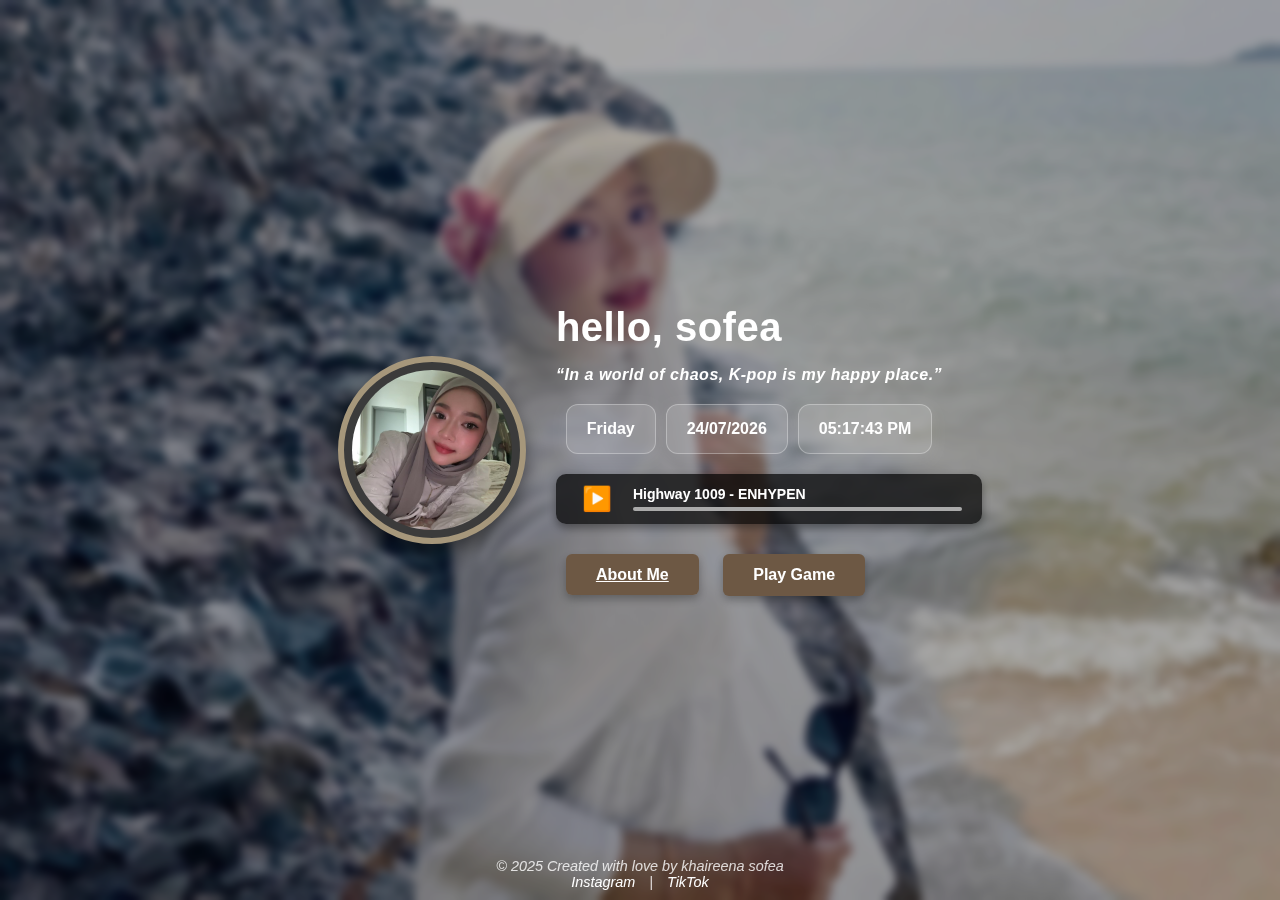
<file: index.html>
<html>
<head>
  <title>SOFEA'S WEBSITE</title>
  <link rel="stylesheet href="style.css>
  <style>
    body, html {
      margin: 0;
      padding: 0;
      height: 100%;
      font-family: 'Poppins', sans-serif;
      overflow: hidden;
    }

    .slideshow {
      position: fixed;
      inset: 0;
      background-size: cover;
      background-position: center;
      transition: background-image 0s;
      z-index: -1;
    }

    .overlay, .game-section {
      position: absolute;
      inset: 0;
      background: rgba(0, 0, 0, 0.3);
      backdrop-filter: blur(5px);
      color: white;
      display: flex;
      flex-direction: column;
      justify-content: center;
      align-items: center;
      text-align: center;
      padding: 20px;
      box-sizing: border-box;
    }

    .intro {
      display: flex;
      align-items: center;
      gap: 30px;
      flex-wrap: wrap;
      justify-content: center;
      text-align: left;
    }

    .tv-frame {
      width: 160px;
      height: 160px;
      background: #3b3b3b;
      border: 6px solid #a6977b;
      border-radius: 50%;
      padding: 8px;
      position: relative;
      box-shadow: 0 10px 20px rgba(0, 0, 0, .5);
      flex-shrink: 0;
    }

    .profile-img {
      width: 100%;
      height: 100%;
      object-fit: cover;
      border-radius: 50%;
    }

    .text-content {
      max-width: 400px;
    }

    h1 {
      font-size: 2.5em;
      margin: 10px 0;
      font-weight: 700;
      letter-spacing: 0.5px;
    }

    .quote {
      font-style: italic;
      font-weight: 700;
      letter-spacing: 0.5px;
      margin-bottom: 20px;
    }

    .flip-clock {
      display: flex;
      gap: 10px;
      margin: 20px 0;
      flex-wrap: wrap;
      justify-content: center;
    }

    .flip-unit {
      background: rgba(255, 255, 255, 0.15);
      padding: 15px 20px;
      border-radius: 12px;
      font-size: 1em;
      font-weight: 700;
      border: 1px solid rgba(255, 255, 255, 0.3);
      box-shadow: 0 4px 15px rgba(255, 255, 255, 0.1);
    }

    .scroll-button {
      background: #6d5844;
      color: #fff;
      padding: 12px 30px;
      font-weight: 600;
      font-size: 1em;
      border: none;
      margin: 10px;
      cursor: pointer;
      font-family: 'Poppins', sans-serif;
      border-radius: 6px;
      box-shadow: 0 4px 10px rgba(0, 0, 0, .3);
    }

    .scroll-button:hover {
      background: #5a4533;
    }

    footer {
      position: absolute;
      bottom: 10px;
      width: 100%;
      text-align: center;
      font-size: .9em;
      color: #ffffffcc;
      font-style: italic;
    }

    /* Mini Player Styles */
    .mini-player {
      margin: 20px auto;
      background-color: rgba(0, 0, 0, 0.7);
      padding: 10px 20px;
      display: flex;
      align-items: center;
      gap: 15px;
      border-radius: 10px;
      width: 100%;
      max-width: 400px;
      box-shadow: 0 4px 10px rgba(0, 0, 0, 0.4);
    }

    .mini-player button {
      background: none;
      border: none;
      color: white;
      font-size: 24px;
      cursor: pointer;
    }

    .mini-player .info {
      flex: 1;
    }

    .mini-player .title {
      font-weight: 600;
      font-size: 14px;
      color: #fff;
    }

    .mini-player .progress-container {
      position: relative;
      height: 4px;
      background: #aaa;
      margin-top: 5px;
      border-radius: 2px;
      overflow: hidden;
    }

    .mini-player .progress {
      height: 100%;
      width: 0%;
      background: #6d5844;
      transition: width 0.2s;
    }

    @media (max-width: 600px) {
      .intro {
        flex-direction: column;
        text-align: center;
      }

      .text-content {
        text-align: center;
      }
    }
  </style>
</head>
<body>

<div class="slideshow" id="slideshow"></div>
<div class="overlay" id="home-section">
  <div class="intro">
    <div class="tv-frame">
      <img src="image/profile.jpg" alt="sofea profile" class="profile-img">
    </div>
    <div class="text-content">
      <h1>hello, sofea</h1>
      <p class="quote">“In a world of chaos, K-pop is my happy place.”</p>
      <div class="flip-clock">
        <div class="flip-unit" id="day">--</div>
        <div class="flip-unit" id="date">--</div>
        <div class="flip-unit" id="time">--</div>
      </div>

      <div class="mini-player">
        <button id="audio-control" onclick="toggleAudio()">▶️</button>
        <div class="info">
          <div class="title">Highway 1009 - ENHYPEN</div>
          <div class="progress-container">
            <div class="progress" id="audio-progress"></div>
          </div>
        </div>
      </div>

    
      <a href="aboutme.html" class="scroll-button">About Me</a>
      <button class="scroll-button" onclick="showGame()">Play Game</button>
    </div>
  </div>
  <footer>
    © 2025 Created with love by khaireena sofea <br>
    <a href="https://www.instagram.com/khaireenaa._" target="_blank" style="color:#fff; text-decoration:none; margin: 0 10px;"> Instagram</a> |
    <a href="https://www.tiktok.com/@justsaery" target="_blank" style="color:#fff; text-decoration:none; margin: 0 10px;"> TikTok</a>
  </footer>
</div>

<div class="game-section" id="game-section" style="display:none; flex-direction: column;">
  <h2>Snake Game</h2>
  <div class="flip-clock">
    <div class="flip-unit" id="day-game">--</div>
    <div class="flip-unit" id="date-game">--</div>
    <div class="flip-unit" id="time-game">--</div>
  </div>

  <canvas id="snakeCanvas" width="300" height="300" style="background:#111; border:2px solid #fff; margin: 20px 0;"></canvas>
  <p id="snake-score" style="color: white; font-weight: bold;">Score: 0</p>

  <button class="scroll-button" onclick="backToHome()">Back to Home</button>
  <footer>
    © 2025 Created with love by khaireena sofea <br>
    <a href="https://www.instagram.com/khaireenaa._" target="_blank" style="color:#fff; text-decoration:none; margin: 0 10px;"> Instagram</a> |
    <a href="https://www.tiktok.com/@justsaery" target="_blank" style="color:#fff; text-decoration:none; margin: 0 10px;"> TikTok</a>
  </footer>
</div>


<audio id="bg-audio" src="audio/ssstik.io_1751530958996.mp3"></audio>

<script>
  const bgList = ["image/background.jpg"];
  let bgIndex = 0;
  const slideshow = document.getElementById("slideshow");

  function changeBg() {
    slideshow.style.backgroundImage = `url('${bgList[bgIndex]}')`;
    bgIndex = (bgIndex + 1) % bgList.length;
  }
  changeBg();
  setInterval(changeBg, 5000);

  function updateTime() {
    const now = new Date();
    const dayName = now.toLocaleDateString('en-GB', { weekday: 'long' });
    const date = now.toLocaleDateString('en-GB');
    const time = now.toLocaleTimeString('en-US', {
      hour: '2-digit',
      minute: '2-digit',
      second: '2-digit'
    });

    document.getElementById("day").textContent = dayName;
    document.getElementById("date").textContent = date;
    document.getElementById("time").textContent = time;

    document.getElementById("day-game").textContent = dayName;
    document.getElementById("date-game").textContent = date;
    document.getElementById("time-game").textContent = time;
  }

  updateTime();
  setInterval(updateTime, 1000);

  const canvas = document.getElementById("snakeCanvas");
  const ctx = canvas.getContext("2d");
  const box = 15;
  let snake = [{ x: 5 * box, y: 5 * box }];
  let food = {
    x: Math.floor(Math.random() * 20) * box,
    y: Math.floor(Math.random() * 20) * box
  };
  let score = 0;
  let direction = "RIGHT";
  let gameInterval;

  document.addEventListener("keydown", (e) => {
    if (e.key === "ArrowLeft" && direction !== "RIGHT") direction = "LEFT";
    else if (e.key === "ArrowUp" && direction !== "DOWN") direction = "UP";
    else if (e.key === "ArrowRight" && direction !== "LEFT") direction = "RIGHT";
    else if (e.key === "ArrowDown" && direction !== "UP") direction = "DOWN";
  });

  function drawGame() {
    ctx.clearRect(0, 0, canvas.width, canvas.height);
    for (let i = 0; i < snake.length; i++) {
      ctx.fillStyle = i === 0 ? "#7CFC00" : "#ADFF2F";
      ctx.fillRect(snake[i].x, snake[i].y, box, box);
    }

    ctx.fillStyle = "#FF6347";
    ctx.fillRect(food.x, food.y, box, box);

    let headX = snake[0].x;
    let headY = snake[0].y;

    if (direction === "LEFT") headX -= box;
    if (direction === "RIGHT") headX += box;
    if (direction === "UP") headY -= box;
    if (direction === "DOWN") headY += box;

    if (headX === food.x && headY === food.y) {
      score++;
      document.getElementById("snake-score").textContent = "Score: " + score;
      food = {
        x: Math.floor(Math.random() * 20) * box,
        y: Math.floor(Math.random() * 20) * box
      };
    } else {
      snake.pop();
    }

    if (
      headX < 0 || headY < 0 || headX >= canvas.width || headY >= canvas.height ||
      snake.some((seg) => seg.x === headX && seg.y === headY)
    ) {
      clearInterval(gameInterval);
      alert("Game Over! Your score: " + score);
      backToHome();
      return;
    }

    let newHead = { x: headX, y: headY };
    snake.unshift(newHead);
  }

  function showGame() {
    document.getElementById("home-section").style.display = "none";
    document.getElementById("game-section").style.display = "flex";
    snake = [{ x: 5 * box, y: 5 * box }];
    score = 0;
    direction = "RIGHT";
    document.getElementById("snake-score").textContent = "Score: 0";
    clearInterval(gameInterval);
    gameInterval = setInterval(drawGame, 150);
  }

  function backToHome() {
    document.getElementById("game-section").style.display = "none";
    document.getElementById("home-section").style.display = "flex";
    clearInterval(gameInterval);
  }

  const audio = document.getElementById("bg-audio");
  const audioBtn = document.getElementById("audio-control");
  const progressBar = document.getElementById("audio-progress");

  function toggleAudio() {
    if (audio.paused) {
      audio.play();
      audioBtn.textContent = "⏸️";
    } else {
      audio.pause();
      audioBtn.textContent = "▶️";
    }
  }

  audio.addEventListener("timeupdate", () => {
    const percent = (audio.currentTime / audio.duration) * 100;
    progressBar.style.width = percent + "%";
  });
</script>

</body>
</html>
</file>
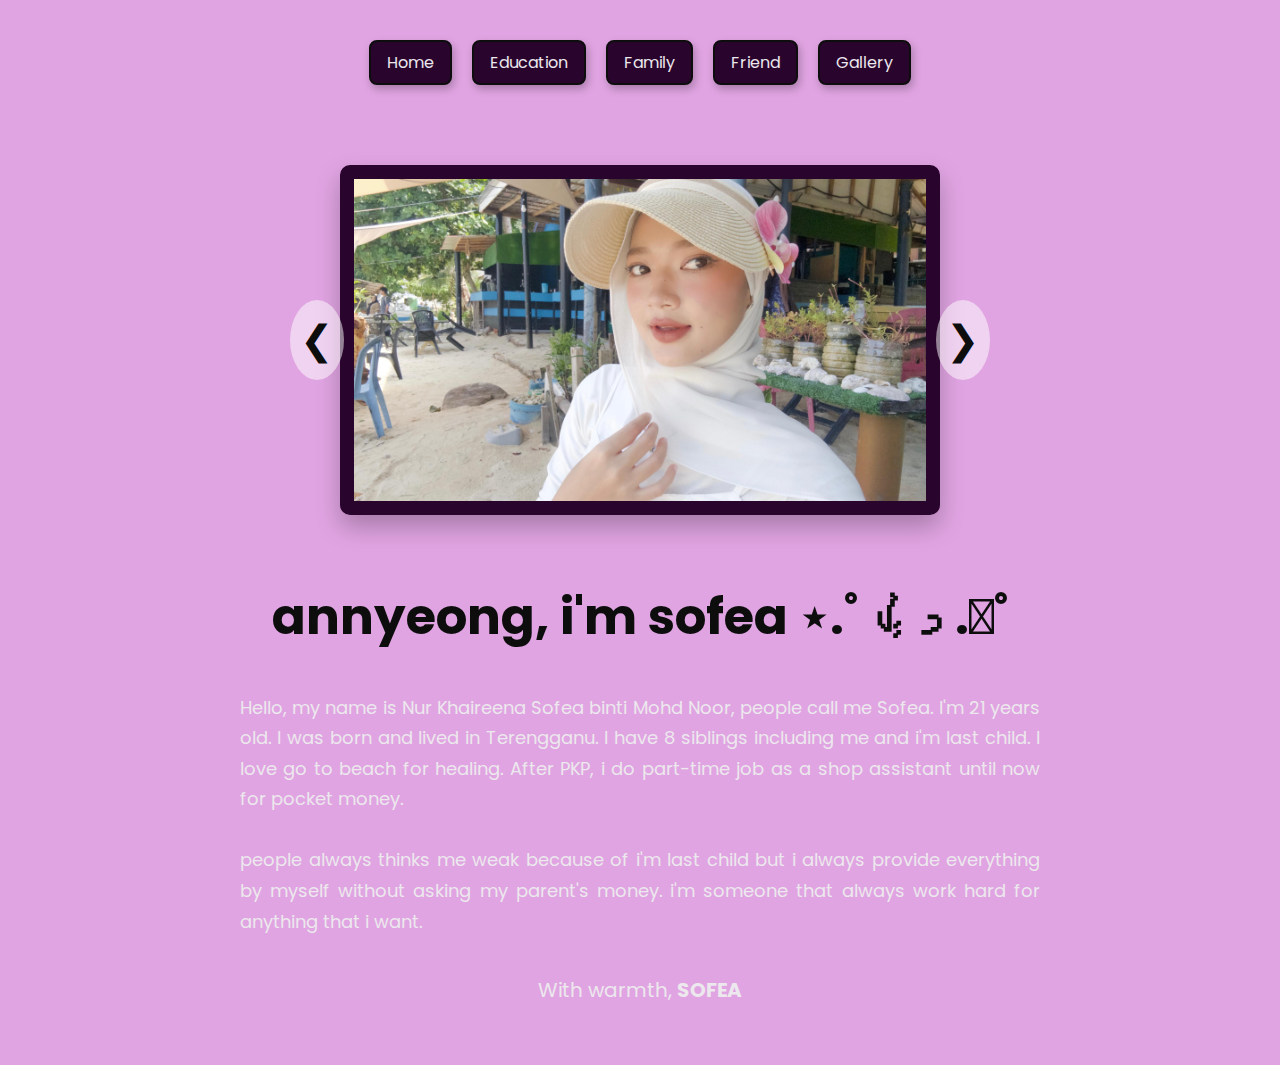
<file: aboutme.html>
<html>
<head>
  <title>about me</title>
  <link href="https://fonts.googleapis.com/css2?family=Poppins:wght@400;600;700&display=swap" rel="stylesheet">
  <style>
    :root {
      --bg-ivory: #e0a4e2;
      --soft-gold: #29052d;
      --warm-brown: #0d0d0d;
      --deep-ivory: #8c7a8d;
      --text-dark: #ece8ed;
    }
    * {
      box-sizing: border-box;
    }
    body {
      margin: 0;
      font-family: 'Poppins', sans-serif;
      background: var(--bg-ivory);
      color: var(--text-dark);
      overflow-x: hidden;
    }
    .top-buttons {
      display: flex;
      justify-content: center;
      flex-wrap: wrap;
      gap: 20px;
      margin: 40px auto;
    }
    .icon-button {
      border: 2px solid var(--warm-brown);
      background: var(--soft-gold);
      border-radius: 8px;
      padding: 8px 16px;
      font-size: 16px;
      color: var(--text-dark);
      text-decoration: none;
      box-shadow: 2px 4px 8px rgba(0,0,0,0.25);
      transition: transform 0.3s ease, 0.3s ease;
    }
    .icon-button:hover {
      background: var(--warm-brown);
      color: var(--deep-ivory);
      transform: scale(1.05);
    }

    .slider-wrapper {
      position: relative;
      overflow: hidden;
      width: 100%;
    }

    .slider {
      display: flex;
      width: 300%;
      transition: transform 0.5s ease-in-out;
    }

    .slide {
      width: 100vw;
      padding: 40px 20px;
      flex-shrink: 0;
      text-align: justify;
      display: flex;
      flex-direction: column;
      align-items: center;
    }

    .photo-stack {
      width: 600px;
      height: 350px;
      margin-bottom: 30px;
      position: relative;
    }

    .photo-stack img {
      width: 100%;
      height: 100%;
      object-fit: cover;
      border: 14px solid var(--soft-gold);
      box-shadow: 0 12px 24px rgba(0,0,0,0.25);
      border-radius: 10px;
    }

    .title {
      font-size: 50px;
      color: var(--warm-brown);
      margin-bottom: 20px;
      font-weight: 700;
      animation: glow 10s ease-in-out infinite;
    }

    .description {
      font-size: 18px;
      max-width: 800px;
      line-height: 1.7;
    }

    .signature {
      font-size: 20px;
      margin-top: 20px;
    }

    .arrow {
      position: absolute;
      top: 50%;
      transform: translateY(-50%);
      font-size: 40px;
      color: var(--warm-brown);
      background: rgba(255,255,255,0.5);
      border-radius: 50%;
      padding: 10px;
      cursor: pointer;
      z-index: 10;
      user-select: none;
    }

    .arrow-left {
      left: -50px;
    }

    .arrow-right {
      right: -50px;
    }

    @keyframes glow {
      0%, 100% { text-shadow: 0 0 10px #fff; }
      50% { text-shadow: 0 0 20px #ff7efc; }
    }

    @media (max-width: 768px) {
      .photo-stack { width: 100%; height: auto; }
      .title { font-size: 38px; text-align: center; }
      .arrow-left { left: -20px; }
      .arrow-right { right: -20px; }
    }
  </style>
</head>
<body>

  <nav class="top-buttons">
    <a href="index.html" class="icon-button">Home</a>
    <a href="education.html" class="icon-button">Education</a>
    <a href="family.html" class="icon-button">Family</a>
    <a href="friend.html" class="icon-button">Friend</a>
    <a href="gallery.html" class="icon-button">Gallery</a>
  </nav>

  <div class="slider-wrapper">
    <div class="slider" id="slider">

      <div class="slide">
        <div class="photo-stack">
          <div class="arrow arrow-left" onclick="prevSlide()">&#10094;</div>
          <img src="image/sofea 1.jpg" alt="sofea profile" />
          <div class="arrow arrow-right" onclick="nextSlide()">&#10095;</div>
        </div>
        <h1 class="title">annyeong, i'm sofea ⋆.˚ ᡣ𐭩 .𖥔˚</h1>
        <p class="description">
          Hello, my name is Nur Khaireena Sofea binti Mohd Noor, people call me Sofea. I'm 21 years old. I was born and lived in Terengganu. I have 8 siblings including me and i'm last child. I love go to beach for healing. After PKP, i do part-time job as a shop assistant until now for pocket money. <br><br>
          people always thinks me weak because of i'm last child but i always provide everything by myself without asking my parent's money. i'm someone that always work hard for anything that i want.
        </p>
        <p class="signature">With warmth, <strong>SOFEA</strong></p>
      </div>

      <div class="slide">
        <div class="photo-stack">
          <div class="arrow arrow-left" onclick="prevSlide()">&#10094;</div>
          <img src="image/sofea 2.jpg" alt="My Hobby" />
          <div class="arrow arrow-right" onclick="nextSlide()">&#10095;</div>
        </div>
        <h1 class="title">My Hobby ♡</h1>
        <p class="description">
          My hobby is watching K-drama, travelling and being kpopers. since i was child, i always dream want go to Korea, As someone who loves ENHYPEN, I find myself constantly inspired by their journey, talent, and deep bond as a group. Their music isn’t just something I listen to, it’s something I feel. Supporting them has become a source of happiness, strength, and connection.
        </p>
      </div>

      <div class="slide">
        <div class="photo-stack">
          <div class="arrow arrow-left" onclick="prevSlide()">&#10094;</div>
          <img src="image/sofea 3.jpg" alt="Personal Values" />
          <div class="arrow arrow-right" onclick="nextSlide()">&#10095;</div>
        </div>
        <h1 class="title">My Personal Values ✿</h1>
        <p class="description">
          I believe in kindness, respect, and sincerity. I value being soft-hearted yet strong-minded. I try to be someone who brings warmth and comfort to others, even in small ways.
        </p>
      </div>
    </div>
  </div>

  <script>
    let currentIndex = 0;
    const totalSlides = document.querySelectorAll('.slide').length;

    function updateSlide() {
      const slider = document.getElementById('slider');
      slider.style.transform = `translateX(-${currentIndex * 100}vw)`;
    }

    function nextSlide() {
      currentIndex = (currentIndex + 1) % totalSlides;
      updateSlide();
    }

    function prevSlide() {
      currentIndex = (currentIndex - 1 + totalSlides) % totalSlides;
      updateSlide();
    }
  </script>

</body>
</html>
</file>
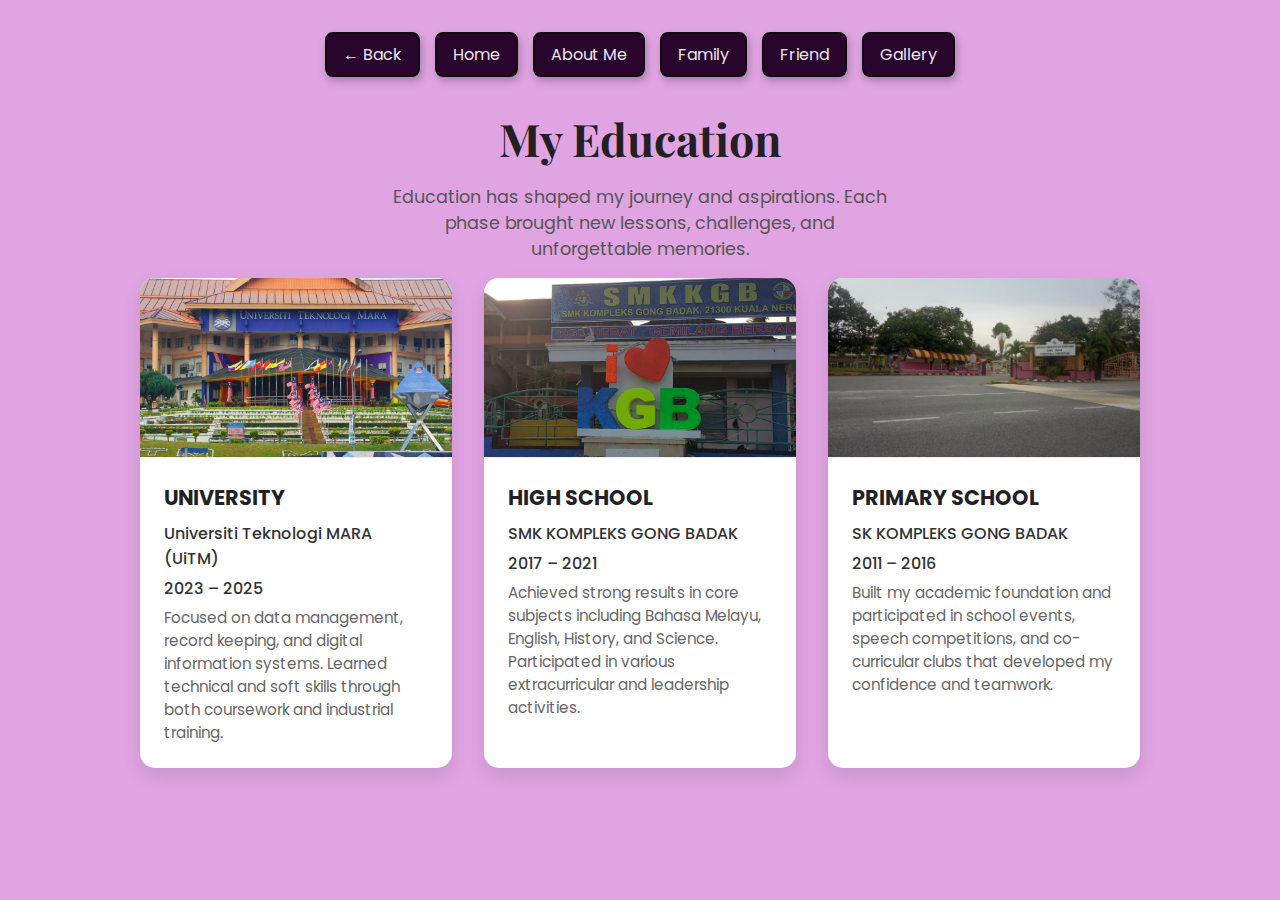
<file: education.html>
<html>
<head>
  <title>My Education</title>
  <link href="https://fonts.googleapis.com/css2?family=Playfair+Display:wght@500&family=Poppins:wght@300;500&display=swap" rel="stylesheet">
  <style>
    :root {
      --bg-color: #e0a4e2;
      --card-bg: #ffffff;
      --text-color: #333;
      --accent-color: #231f25;
      --warm-brown: #0d0d0d;
      --soft-gold: #29052d;
      --deep-ivory: #8c7a8d;
      --text-dark: #ece8ed;
    }

    * {
      margin: 0;
      padding: 0;
      box-sizing: border-box;
    }

    body {
      font-family: 'Poppins', sans-serif;
      background-color: var(--bg-color);
      color: var(--text-color);
      padding: 2rem;
    }

    .nav-center {
      display: flex;
      justify-content: center;
      margin-bottom: 2rem;
      flex-wrap: wrap;
    }

    .top-buttons {
      display: flex;
      flex-wrap: wrap;
      gap: 15px;
      justify-content: center;
    }

    .icon-button {
      display: inline-flex;
      align-items: center;
      gap: 6px;
      border: 2px solid var(--warm-brown);
      background: var(--soft-gold);
      border-radius: 8px;
      padding: 8px 16px;
      font-size: 16px;
      color: var(--text-dark);
      text-decoration: none;
      box-shadow: 2px 4px 8px rgba(0,0,0,0.25);
      transition: transform 0.3s ease, background 0.3s ease;
    }

    .icon-button:hover {
      background: var(--warm-brown);
      color: var(--deep-ivory);
      transform: scale(1.05);
    }

    h1 {
      text-align: center;
      font-family: 'Playfair Display', serif;
      font-size: 2.8rem;
      margin-bottom: 1rem;
      color: var(--accent-color);
    }

    .intro {
      max-width: 500px;
      margin: 0 auto 1rem;
      text-align: center;
      font-size: 1.1rem;
      color: #555;
    }

    .education-section {
      display: grid;
      grid-template-columns: repeat(auto-fit, minmax(280px, 1fr));
      gap: 2rem;
      max-width: 1000px;
      margin: 0 auto;
    }

    .edu-card {
      background-color: var(--card-bg);
      border-radius: 15px;
      box-shadow: 0 8px 18px rgba(0, 0, 0, 0.1);
      transition: transform 0.3s;
      overflow: hidden;
    }

    .edu-card:hover {
      transform: translateY(-5px);
    }

    .edu-card img {
      width: 100%;
      height: 180px;
      object-fit: cover;
      border-bottom: 1px solid #eee;
    }

    .edu-content {
      padding: 1.5rem;
    }

    .edu-content h3 {
      margin-bottom: 0.5rem;
      color: var(--accent-color);
      font-size: 1.3rem;
    }

    .edu-content span {
      font-weight: 500;
      display: block;
      margin-bottom: 0.3rem;
    }

    .edu-content p {
      font-size: 0.95rem;
      color: #666;
    }

    @media (max-width: 768px) {
      .nav-center {
        flex-direction: column;
        align-items: center;
      }
    }
  </style>
</head>
<body>

  <div class="nav-center">
    <div class="top-buttons">
      <a href="aboutme.html" class="icon-button">← Back</a>
      <a href="index.html" class="icon-button">Home</a>
      <a href="aboutme.html" class="icon-button">About Me</a>
      <a href="family.html" class="icon-button">Family</a>
      <a href="friend.html" class="icon-button">Friend</a>
      <a href="gallery.html" class="icon-button">Gallery</a>
    </div>
  </div>

  <h1>My Education</h1>

  <div class="intro">
    Education has shaped my journey and aspirations. Each phase brought new lessons, challenges, and unforgettable memories.
  </div>

  <section class="education-section">
    <div class="edu-card">
      <img src="image/uitm.jpg" alt="UiTM">
      <div class="edu-content">
        <h3>UNIVERSITY</h3>
        <span>Universiti Teknologi MARA (UiTM)</span>
        <span>2023 – 2025</span>
        <p>Focused on data management, record keeping, and digital information systems. Learned technical and soft skills through both coursework and industrial training.</p>
      </div>
    </div>

    <div class="edu-card">
      <img src="image/smkkgb.jpg" alt="SMK">
      <div class="edu-content">
        <h3>HIGH SCHOOL</h3>
        <span>SMK KOMPLEKS GONG BADAK</span>
        <span>2017 – 2021</span>
        <p>Achieved strong results in core subjects including Bahasa Melayu, English, History, and Science. Participated in various extracurricular and leadership activities.</p>
      </div>
    </div>

    <div class="edu-card">
      <img src="image/skkgb.webp" alt="SK">
      <div class="edu-content">
        <h3>PRIMARY SCHOOL</h3>
        <span>SK KOMPLEKS GONG BADAK</span>
        <span>2011 – 2016</span>
        <p>Built my academic foundation and participated in school events, speech competitions, and co-curricular clubs that developed my confidence and teamwork.</p>
      </div>
    </div>
  </section>

</body>
</html>
</file>
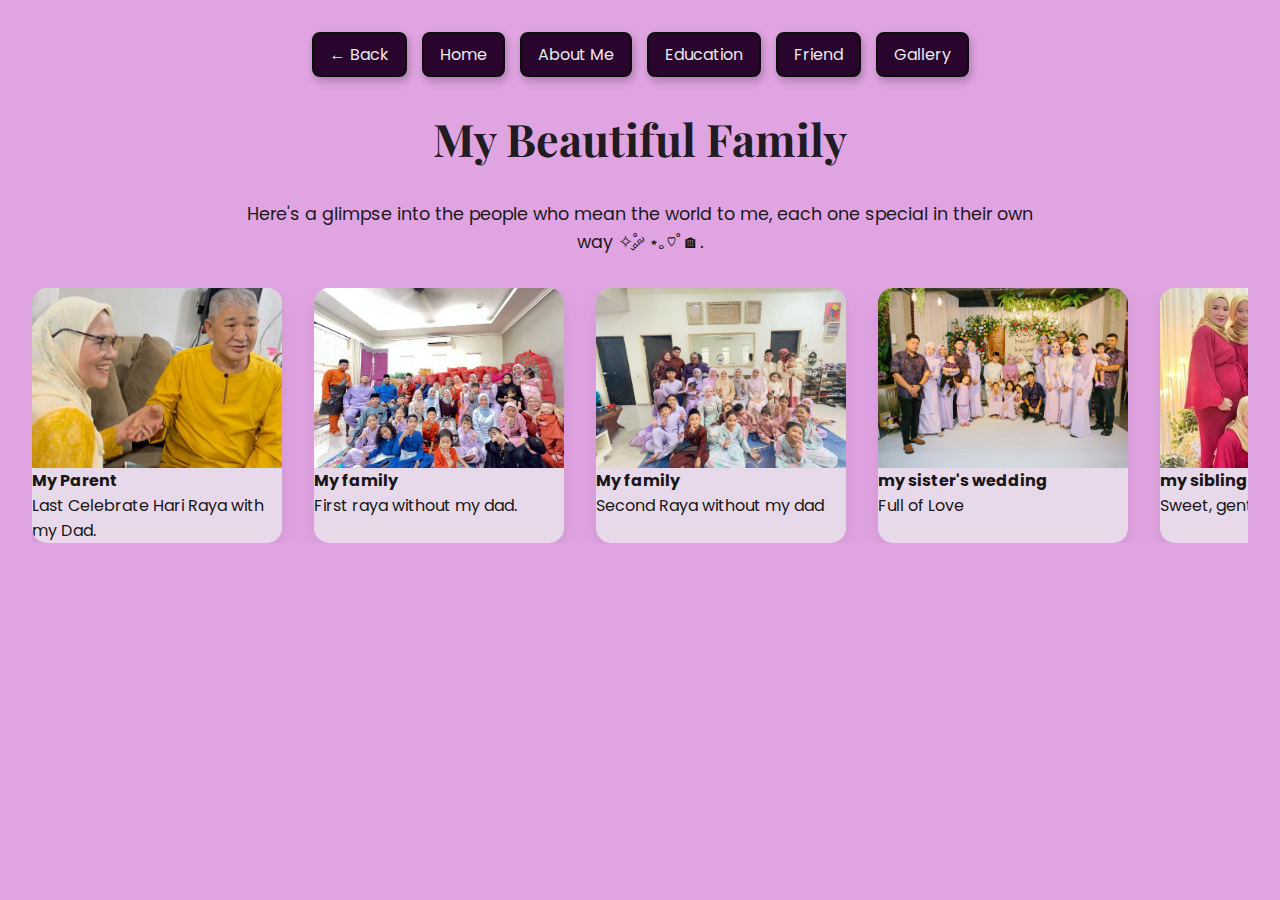
<file: family.html>
<html>
<head>
  <title>My Family</title>
  <link href="https://fonts.googleapis.com/css2?family=Playfair+Display:wght@500&family=Poppins:wght@300;500&display=swap" rel="stylesheet">
  <style>
    :root {
      --bg-color: #e0a4e2;
      --card-bg: #e8d9ea;
      --text-color: #181618;
      --accent-color: #201c21;
      --warm-brown: #0d0d0d;
      --soft-gold: #29052d;
      --deep-ivory: #8c7a8d;
      --text-dark: #ece8ed;
    }

    * {
      margin: 0;
      padding: 0;
      box-sizing: border-box;
    }

    body {
      font-family: 'Poppins', sans-serif;
      background-color: var(--bg-color);
      color: var(--text-color);
      padding: 2rem;
      overflow-x: hidden;
    }

    h1 {
      text-align: center;
      font-family: 'Playfair Display', serif;
      font-size: 2.8rem;
      margin-bottom: 1rem;
      color: var(--accent-color);
    }

    .nav-center {
      display: flex;
      justify-content: center;
      margin-bottom: 2rem;
      flex-wrap: wrap;
    }

    .top-buttons {
      display: flex;
      flex-wrap: wrap;
      gap: 15px;
      justify-content: center;
    }

    .icon-button {
      display: inline-flex;
      align-items: center;
      gap: 6px;
      border: 2px solid var(--warm-brown);
      background: var(--soft-gold);
      border-radius: 8px;
      padding: 8px 16px;
      font-size: 16px;
      color: var(--text-dark);
      text-decoration: none;
      box-shadow: 2px 4px 8px rgba(0,0,0,0.25);
      transition: transform 0.3s ease, background 0.3s ease;
    }

    .icon-button:hover {
      background: var(--warm-brown);
      color: var(--deep-ivory);
      transform: scale(1.05);
    }

    .intro {
      max-width: 800px;
      margin: 2rem auto;
      font-size: 1.1rem;
      text-align: center;
      color: #1c191b;
      line-height: 1.6;
    }

    .slider-container {
      overflow: hidden;
      width: 100%;
      margin: 2rem auto;
      position: relative;
    }

    .slider-track {
      display: flex;
      gap: 2rem;
      width: max-content;
      animation: scrollLeft 25s linear infinite;
    }

    .slider-track.reverse {
      animation: scrollRight 25s linear infinite;
    }

    .card {
      background-color: var(--card-bg);
      border-radius: 15px;
      box-shadow: 0 8px 20px rgba(0, 0, 0, 0.08);
      min-width: 250px;
      max-width: 250px;
      flex-shrink: 0;
      overflow: hidden;
    }

    .card img {
      width: 100%;
      height: 180px;
      object-fit: cover;
    }

    .card .description {
      padding: 1rem;
      font-size: 0.9rem;
      line-height: 1.4;
      text-align: center;
    }

    @keyframes scrollLeft {
      0% { transform: translateX(0); }
      100% { transform: translateX(-50%); }
    }

    @media (max-width: 600px) {
      .card img {
        height: 140px;
      }
      .card {
        min-width: 200px;
        max-width: 200px;
      }
    }
  </style>
</head>
<body>

  <div class="nav-center">
    <div class="top-buttons">
      <a href="education.html" class="icon-button">← Back</a>
      <a href="index.html" class="icon-button">Home</a>
      <a href="aboutme.html" class="icon-button">About Me</a>
      <a href="education.html" class="icon-button">Education</a>
      <a href="friend.html" class="icon-button">Friend</a>
      <a href="gallery.html" class="icon-button">Gallery</a>
    </div>
  </div>

  <h1>My Beautiful Family</h1>

  <div class="intro">
    Here's a glimpse into the people who mean the world to me, each one special in their own way ✧˚ ༘ ⋆｡♡˚🏠︎.
  </div>

  <div class="slider-container">
    <div class="slider-track">
      <div class="card"><img src="image/19.jpg"><div class="my parent"><strong>My Parent</strong><br>Last Celebrate Hari Raya with my Dad.</div></div>
      <div class="card"><img src="image/21.jpg"><div class="my family"><strong>My family</strong><br>First raya without my dad.</div></div>
      <div class="card"><img src="image/20.jpg"><div class="my family"><strong>My family</strong><br>Second Raya without my dad</div></div>
      <div class="card"><img src="image/22.jpg"><div class="my sister's wedding"><strong>my sister's wedding</strong><br> Full of Love</div></div>
      <div class="card"><img src="image/23.jpg"><div class="my sibling"><strong>my sibling</strong><br>Sweet, gentle and supportive.</div></div>
    
      <div class="card"><img src="image/19.jpg"><div class="my parent"><strong>My Parent</strong><br>Last Celebrate Hari Raya with my Dad.</div></div>
      <div class="card"><img src="image/21.jpg"><div class="my family"><strong>My family</strong><br>First raya without my dad.</div></div>
      <div class="card"><img src="image/20.jpg"><div class="my family"><strong>My family</strong><br>Second Raya without my dad</div></div>
      <div class="card"><img src="image/22.jpg"><div class="my sister's wedding"><strong>my sister's wedding</strong><br> Full of Love</div></div>
      <div class="card"><img src="image/23.jpg"><div class="my sibling"><strong>my sibling</strong><br>Sweet, gentle and supportive.</div></div>
    </div>
  </div>

</body>
</html>
</file>
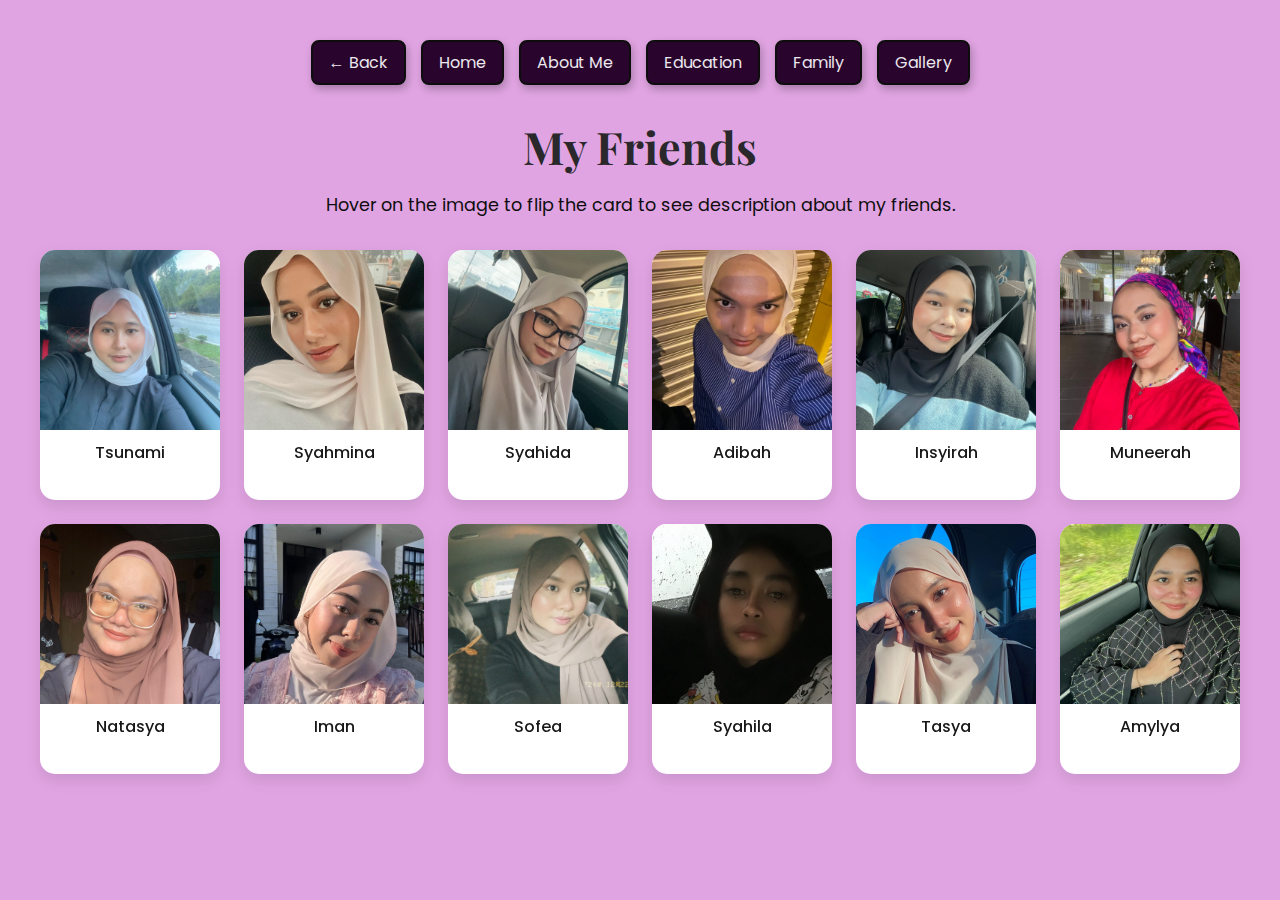
<file: friend.html>
<html>
<head>
  <title>My Friends</title>
  <link href="https://fonts.googleapis.com/css2?family=Playfair+Display:wght@500&family=Poppins:wght@300;500&display=swap" rel="stylesheet">
  <style>
    :root {
      --bg-color: #e0a4e2;
      --card-bg: #ffffff;
      --text-color: #181818;
      --accent-color: #2a282b;
      --warm-brown: #0d0d0d;
      --soft-gold: #29052d;
      --deep-ivory: #333033;
      --text-dark: #ece8ed;
    }

    body {
      font-family: 'Poppins', sans-serif;
      background-color: var(--bg-color);
      color: var(--text-color);
      padding: 2rem;
    }

    .nav-center {
      display: flex;
      justify-content: center;
      margin-bottom: 2rem;
      flex-wrap: wrap;
    }

    .top-buttons {
      display: flex;
      flex-wrap: wrap;
      gap: 15px;
      justify-content: center;
    }

    .icon-button {
      display: inline-flex;
      align-items: center;
      gap: 6px;
      border: 2px solid var(--warm-brown);
      background: var(--soft-gold);
      border-radius: 8px;
      padding: 8px 16px;
      font-size: 16px;
      color: var(--text-dark);
      text-decoration: none;
      box-shadow: 2px 4px 8px rgba(0,0,0,0.25);
      transition: transform 0.3s ease, background 0.3s ease;
    }

    .icon-button:hover {
      background: var(--warm-brown);
      color: var(--deep-ivory);
      transform: scale(1.05);
    }

    h1 {
      text-align: center;
      font-family: 'Playfair Display', serif;
      font-size: 2.8rem;
      margin-bottom: 1rem;
      color: var(--accent-color);
    }

    .intro {
      max-width: 800px;
      margin: 0 auto 2rem;
      text-align: center;
      font-size: 1.1rem;
      color: #0f0e0f;
    }

    .gallery {
      display: grid;
      grid-template-columns: repeat(auto-fit, minmax(180px, 1fr));
      gap: 1.5rem;
      max-width: 1200px;
      margin: 0 auto;
    }

    .flip-card {
      perspective: 1000px;
    }

    .flip-inner {
      width: 100%;
      height: 250px;
      position: relative;
      transform-style: preserve-3d;
      transition: transform 0.6s;
    }

    .flip-front,
    .flip-back {
      position: absolute;
      width: 100%;
      height: 100%;
      border-radius: 15px;
      backface-visibility: hidden;
      overflow: hidden;
      box-shadow: 0 6px 16px rgba(0,0,0,0.1);
    }

    .flip-front {
      background-color: #fff;
      display: flex;
      flex-direction: column;
      align-items: center;
    }

    .flip-front img {
      width: 100%;
      height: 180px;
      object-fit: cover;
      cursor: pointer;
    }

    .flip-front .friend-name {
      padding: 10px;
      font-weight: 500;
      color: var(--text-color);
    }

    .flip-back {
      background-color: var(--accent-color);
      color: white;
      transform: rotateY(180deg);
      display: flex;
      flex-direction: column;
      justify-content: center;
      align-items: center;
      padding: 1rem;
      text-align: center;
    }

    .img-hover-wrap:hover .flip-inner {
      transform: rotateY(180deg);
    }

    @media (max-width: 600px) {
      .flip-inner {
        height: 220px;
      }

      .flip-front img {
        height: 150px;
      }
    }
  </style>
</head>
<body>

  <div class="nav-center">
    <div class="top-buttons">
      <a href="family.html" class="icon-button">← Back</a>
      <a href="index.html" class="icon-button">Home</a>
      <a href="aboutme.html" class="icon-button">About Me</a>
      <a href="education.html" class="icon-button">Education</a>
      <a href="family.html" class="icon-button">Family</a>
      <a href="gallery.html" class="icon-button">Gallery</a>
    </div>
  </div>

  <h1>My Friends</h1>
  <div class="intro">
    Hover on the image to flip the card to see description about my friends.
  </div>

  <div class="gallery">
    
    <div class="flip-card"><div class="img-hover-wrap"><div class="flip-inner">
      <div class="flip-front"><img src="image/nami.jpg"><div class="friend-name">Tsunami</div></div>
      <div class="flip-back"><h3>Nami</h3><p>My closest friend since high school. Always supportive!</p></div>
    </div></div></div>

    <div class="flip-card"><div class="img-hover-wrap"><div class="flip-inner">
      <div class="flip-front"><img src="image/mina.jpg"><div class="friend-name">Syahmina</div></div>
      <div class="flip-back"><h3>Mina</h3><p> The most hardworking girl, funny and full of energy.</p></div>
    </div></div></div>

    <div class="flip-card"><div class="img-hover-wrap"><div class="flip-inner">
      <div class="flip-front"><img src="image/syeda.jpg"><div class="friend-name">Syahida</div></div>
      <div class="flip-back"><h3>Syeda</h3><p>The most blur one, specky girl, and people pleaser.</p></div>
    </div></div></div>

    <div class="flip-card"><div class="img-hover-wrap"><div class="flip-inner">
      <div class="flip-front"><img src="image/diba.jpg"><div class="friend-name">Adibah</div></div>
      <div class="flip-back"><h3>Diba</h3><p>ex Terengganu's shooter, last child and stubborn.</p></div>
    </div></div></div>

    <div class="flip-card"><div class="img-hover-wrap"><div class="flip-inner">
      <div class="flip-front"><img src="image/syira.jpg"><div class="friend-name">Insyirah</div></div>
      <div class="flip-back"><h3>Syira</h3><p>My unexpected friend since sem 1 until now.</p></div>
    </div></div></div>

    <div class="flip-card"><div class="img-hover-wrap"><div class="flip-inner">
      <div class="flip-front"><img src="image/mun.jpg"><div class="friend-name">Muneerah</div></div>
      <div class="flip-back"><h3>Mun</h3><p> our tailor, love to sew, and creative one.</p></div>
    </div></div></div>

    <div class="flip-card"><div class="img-hover-wrap"><div class="flip-inner">
      <div class="flip-front"><img src="image/tasya.jpg"><div class="friend-name">Natasya</div></div>
      <div class="flip-back"><h3>Tasya</h3><p>Gives amazing advice.</p></div>
    </div></div></div>

    <div class="flip-card"><div class="img-hover-wrap"><div class="flip-inner">
      <div class="flip-front"><img src="image/imane.jpg"><div class="friend-name">Iman</div></div>
      <div class="flip-back"><h3>Imane</h3><p>The most rich one, always hudnozone and kindfull one.</p></div>
    </div></div></div>

    <div class="flip-card"><div class="img-hover-wrap"><div class="flip-inner">
      <div class="flip-front"><img src="image/oya.jpg"><div class="friend-name">Sofea</div></div>
      <div class="flip-back"><h3>Oya</h3><p>The most Johorian.</p></div>
    </div></div></div>

    <div class="flip-card"><div class="img-hover-wrap"><div class="flip-inner">
      <div class="flip-front"><img src="image/ila cute dooh.jpg"><div class="friend-name">Syahila</div></div>
      <div class="flip-back"><h3>Ila</h3><p>kind, small one, and always help friends.</p></div>
    </div></div></div>

    <div class="flip-card"><div class="img-hover-wrap"><div class="flip-inner">
      <div class="flip-front"><img src="image/tasa.jpg"><div class="friend-name">Tasya</div></div>
      <div class="flip-back"><h3>Tasa</h3><p>The oldest one, quiet but kind.</p></div>
    </div></div></div>

    <div class="flip-card"><div class="img-hover-wrap"><div class="flip-inner">
      <div class="flip-front"><img src="image/amy.jpg"><div class="friend-name">Amylya</div></div>
      <div class="flip-back"><h3>Amy</h3><p>Funniest friend in the group.</p></div>
    </div></div></div>

  </div>

</body>
</html>
</file>
